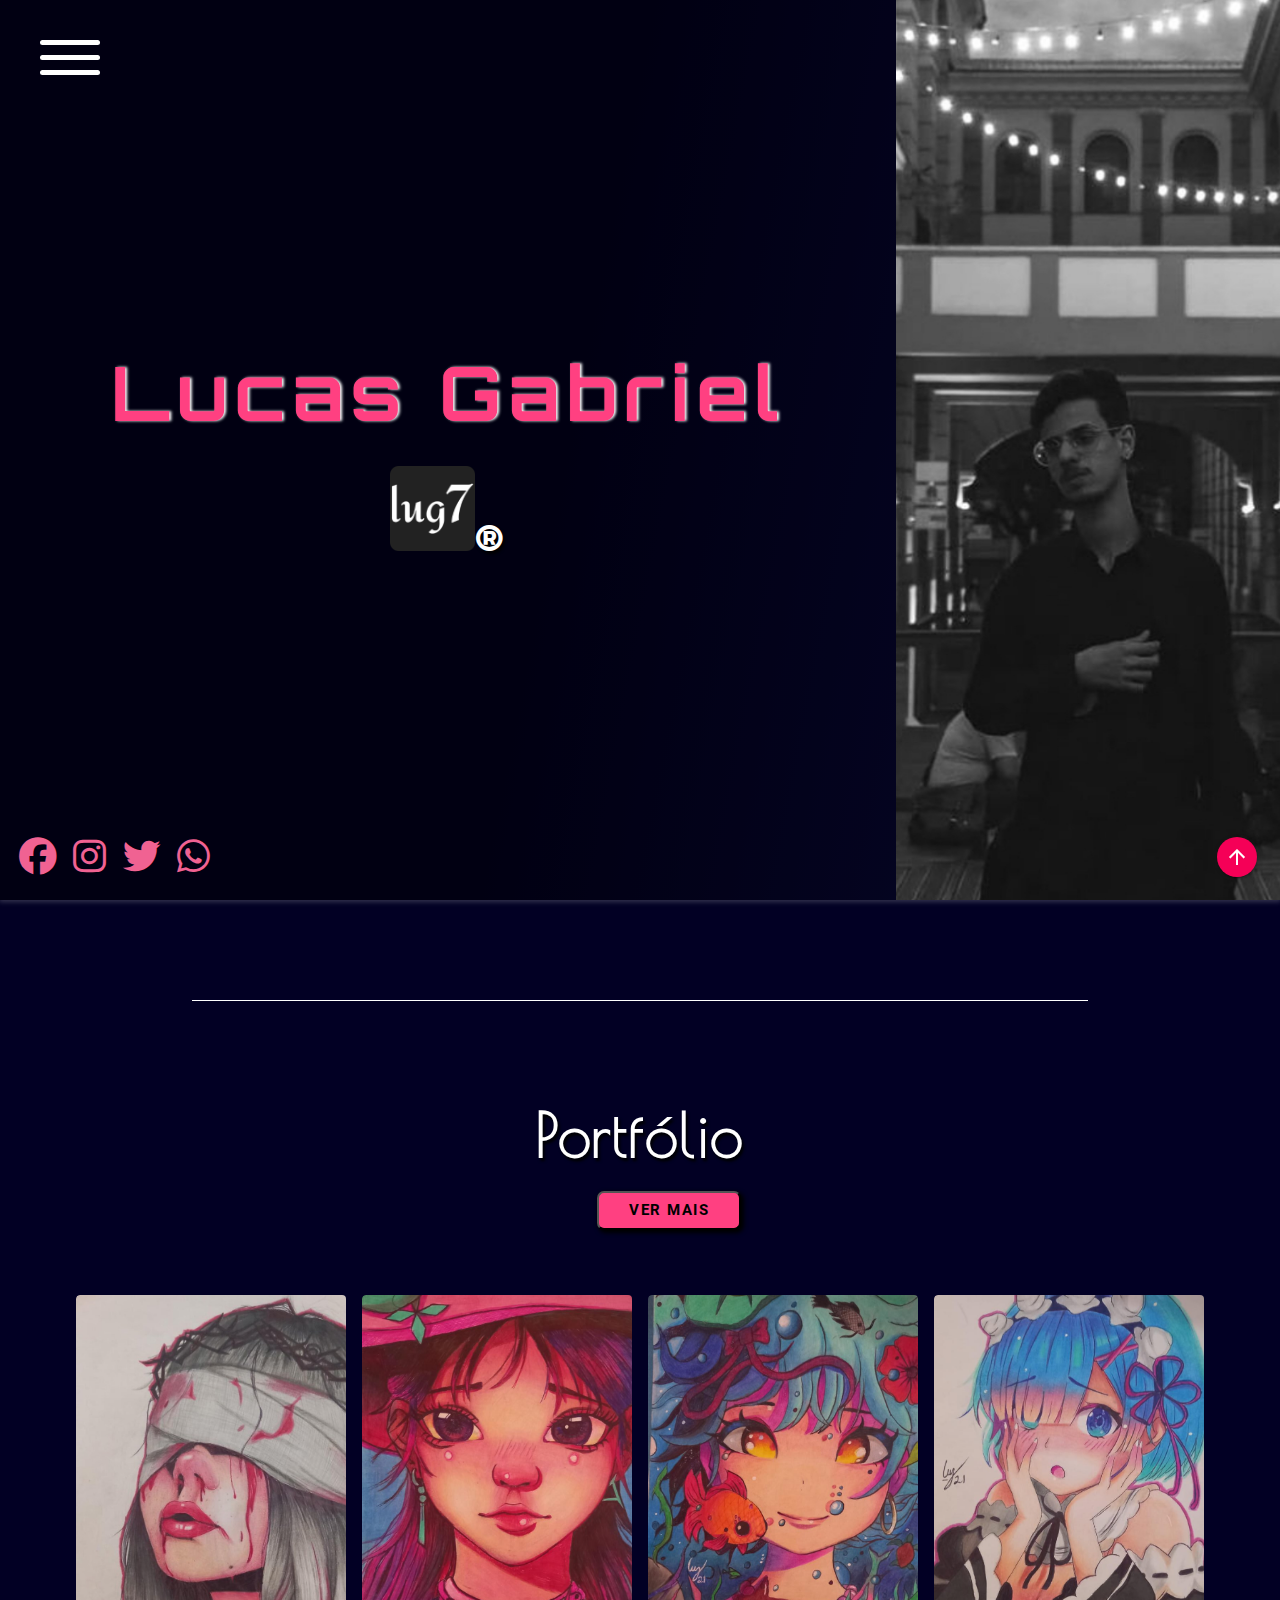
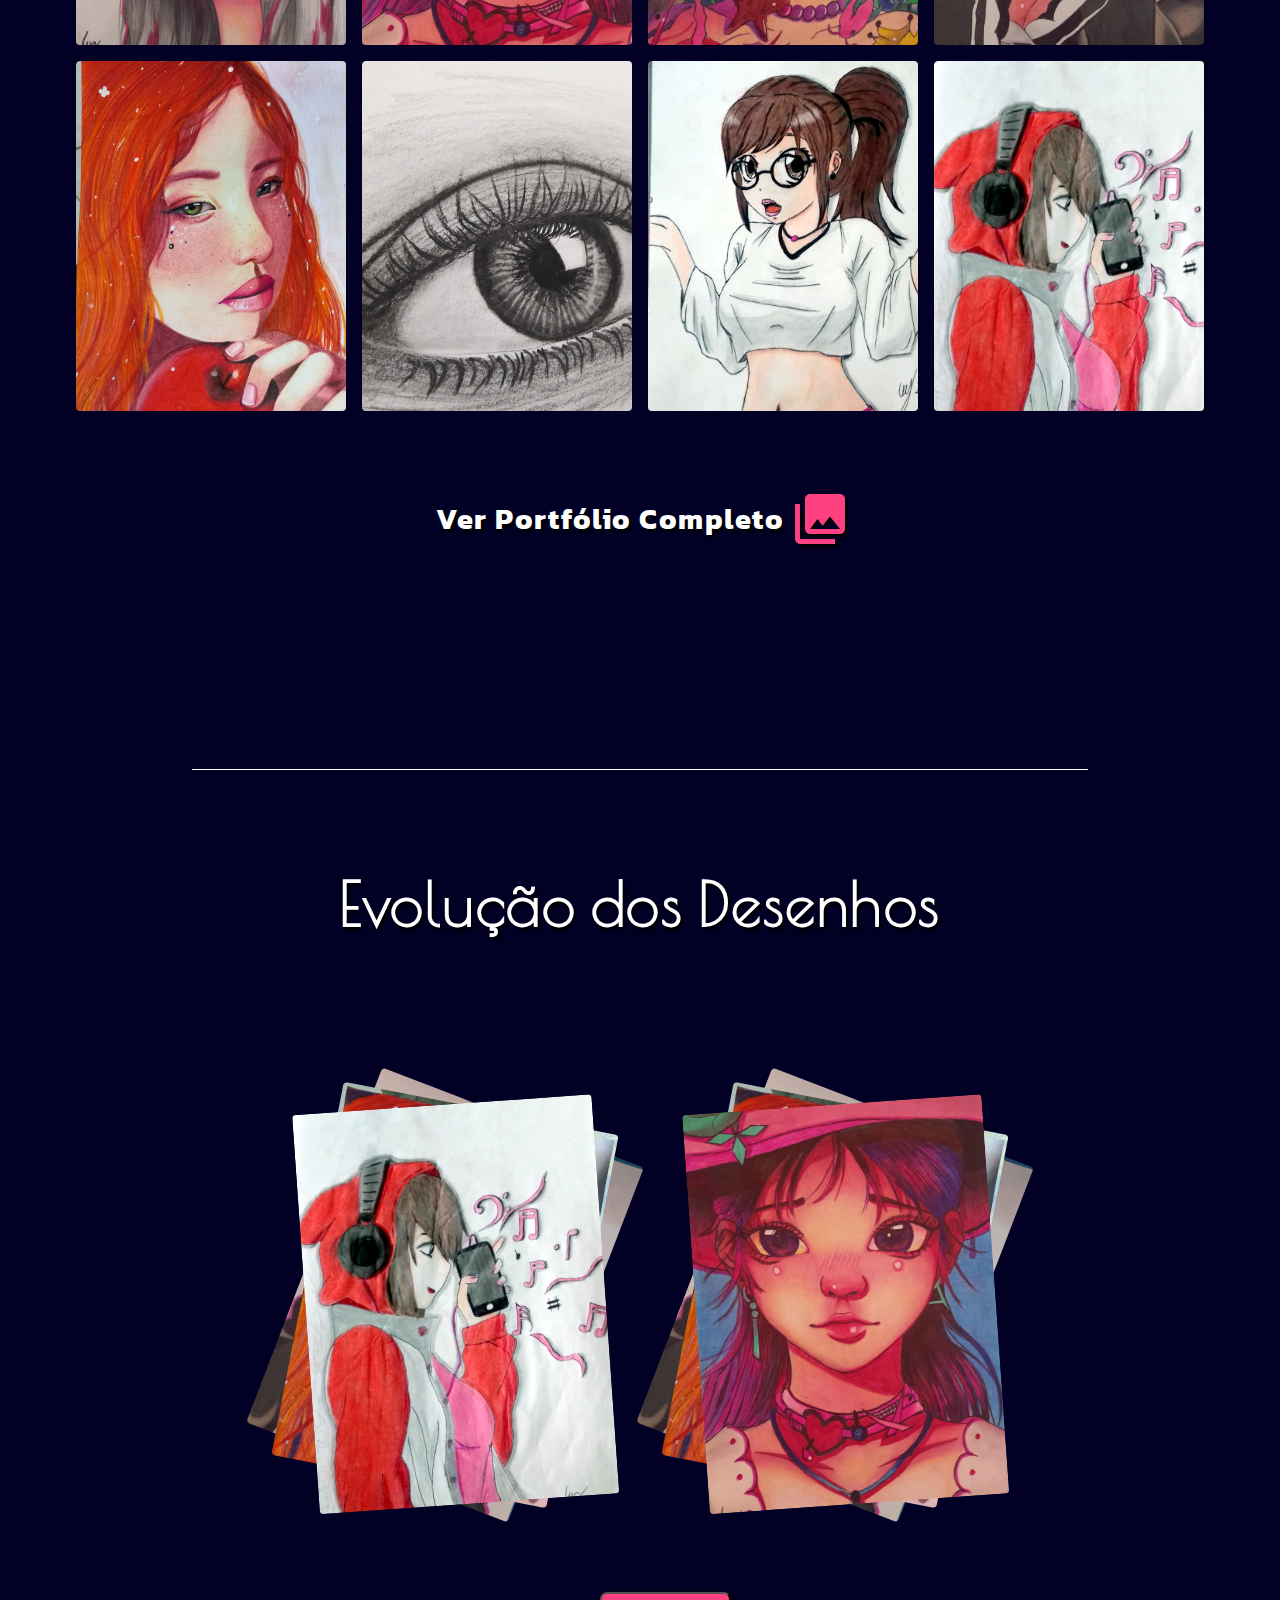
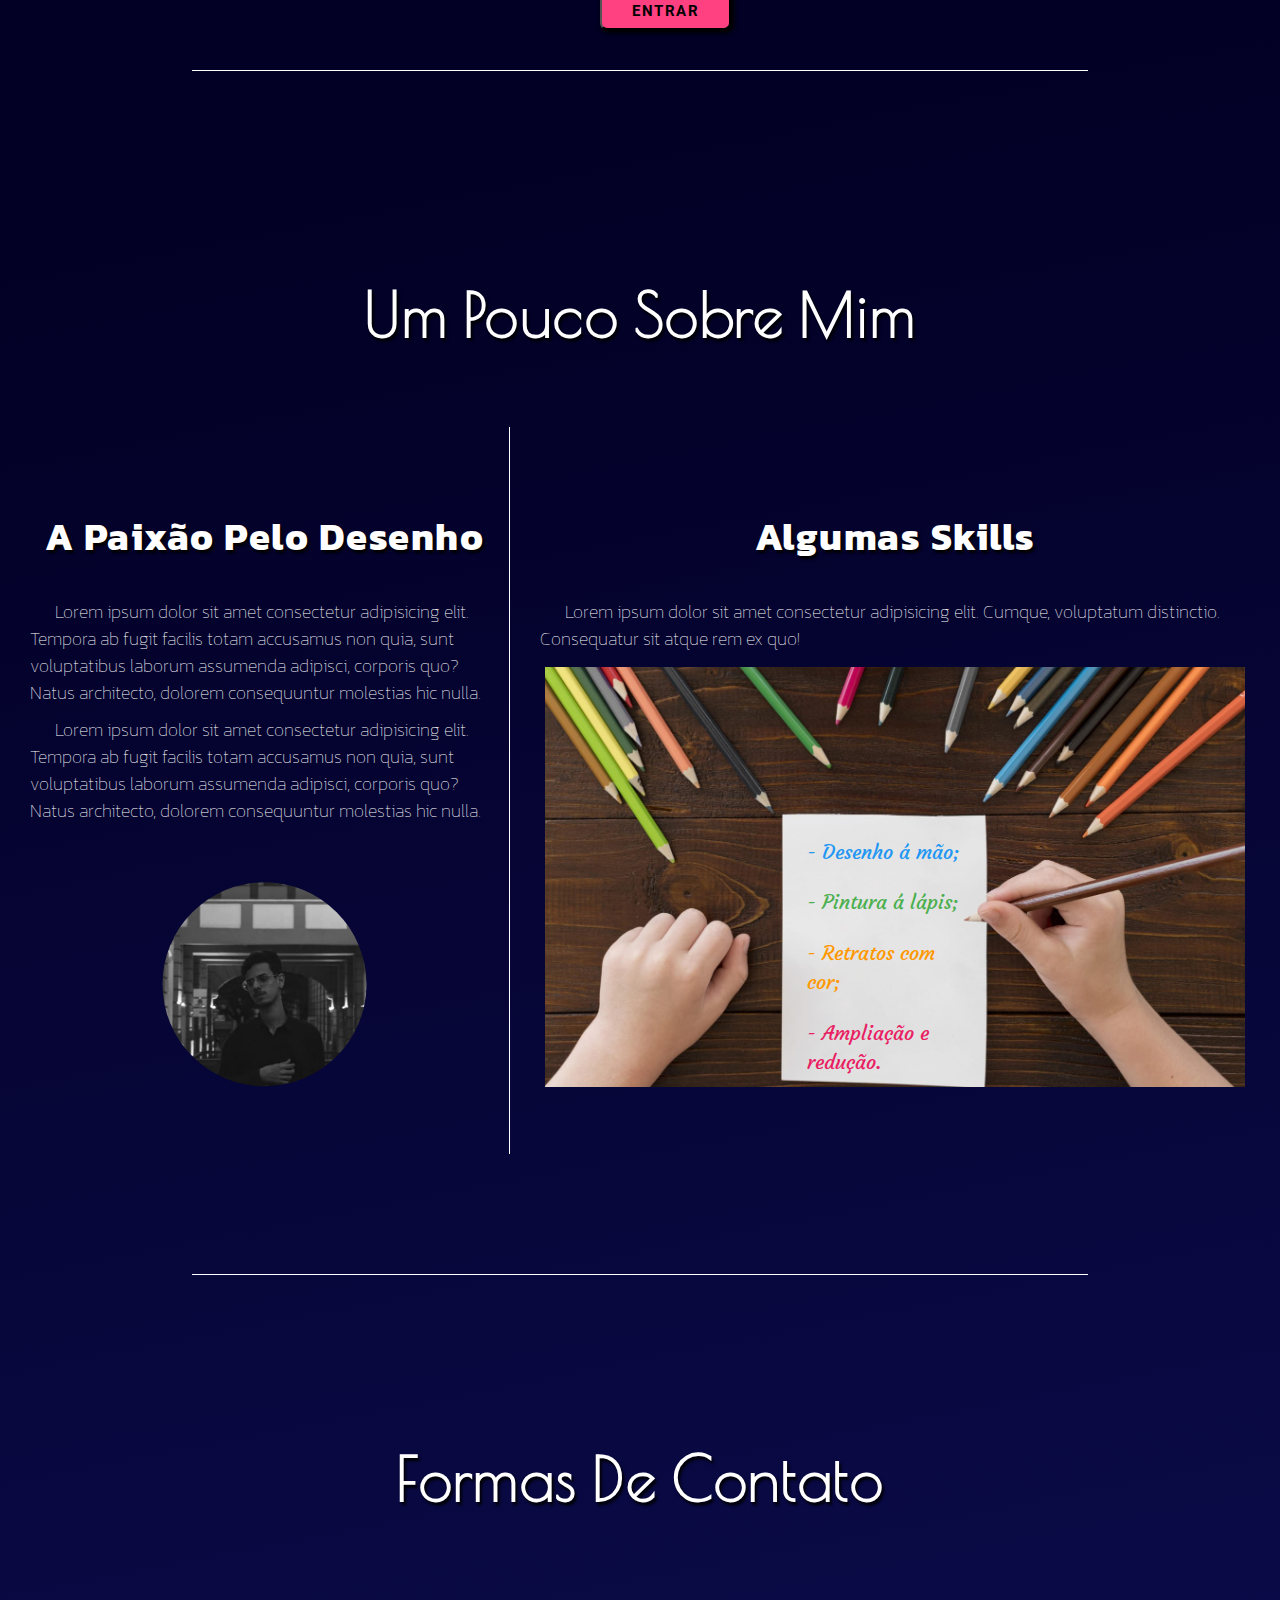
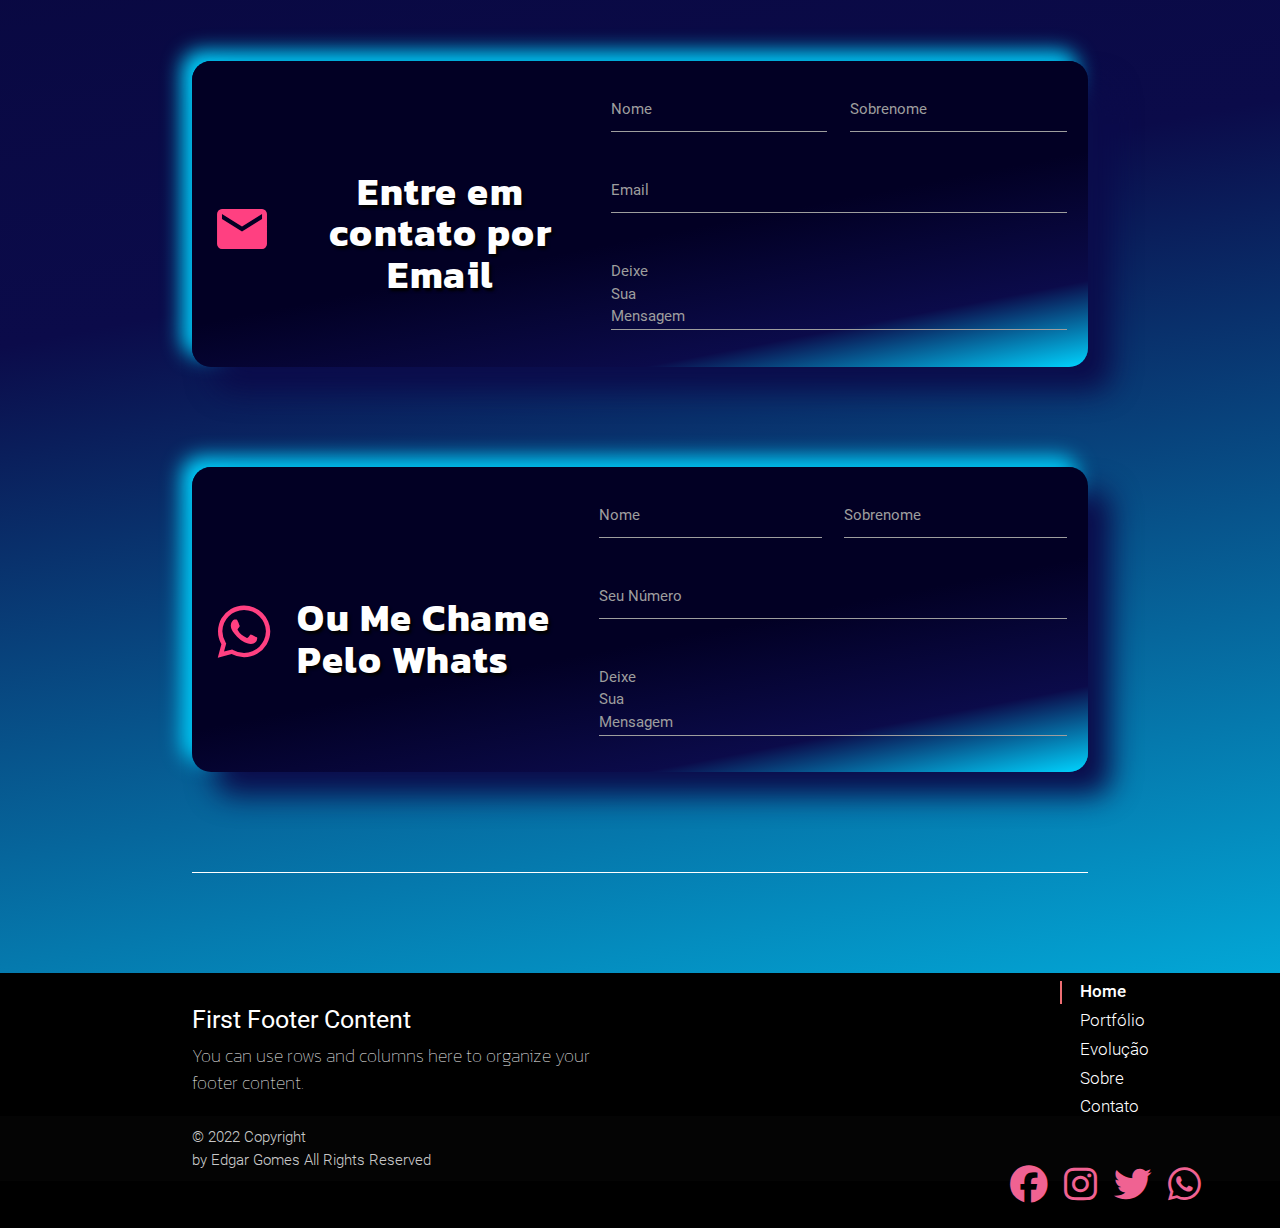
<file: index.html>
<!DOCTYPE html>
<html lang="pt-br">

<head>
    <meta charset="UTF-8">
    <meta http-equiv="X-UA-Compatible" content="IE=edge">
    <meta name="viewport" content="width=device-width, initial-scale=1.0">

    <!--Import Google Icon Font-->
    <link href="https://fonts.googleapis.com/icon?family=Material+Icons" rel="stylesheet">

    <!--Import materialize.css-->
    <link type="text/css" rel="stylesheet" href="css/materialize.min.css" media="screen,projection" />

    <!--Let browser know website is optimized for mobile-->
    <meta name="viewport" content="width=device-width, initial-scale=1.0" />

    <!--css style-->
    <link rel="stylesheet" href="css/style.css">

    <!-- media query -->
    <link rel="stylesheet" href="css/media_query.css">

    <!--favicon-->
    <link rel="apple-touch-icon" sizes="180x180" href="icons/apple-touch-icon.png">
    <link rel="icon" type="image/png" sizes="32x32" href="icons/favicon-32x32.png">
    <link rel="icon" type="image/png" sizes="16x16" href="icons/favicon-16x16.png">
    <link rel="manifest" href="icons/site.webmanifest">

    <!-- animate css cdn -->
    <link rel="stylesheet" href="https://cdnjs.cloudflare.com/ajax/libs/animate.css/4.1.1/animate.min.css">

    <title>Portfólio Lucas</title>
</head>

<body class=" white-text">



    <header>

        <!-- MENU HAMBURGUER -->

        <input type="checkbox" id="checkbox-menu">
        <label for="checkbox-menu">
            <span></span>
            <span></span>
            <span></span>

            <!-- Menu Content -->
            <div id="menu-container" class="menu-container">
                <ul id="ul-menu">
                    <li ><a class="li-menu" href="#portfolio">Portfolio</a></li>
                    <li ><a class="li-menu" href="#evolution">Evolução dos Desenhos</a></li>
                    <li ><a class="li-menu" href="#sobre">Sobre Mim</a></li>
                    <li ><a class="li-menu" href="#contato-email">Contato</a></li>
                </ul>
            </div>

        </label>




        <!-- TÍTULO / FOTO / SOCIAL MEDIA -->
        <div id="home" class="header-wrapper scrollspy">

            <!-- Título -->
            <div class="title">
                <h1 class="pink-text text-accent-2 animate__animated animate__zoomIn">Lucas Gabriel</h1> <br>
               <!--  <h2 class="teste">teste</h2> -->
                <h2 class="center"><img class="logo" src="icons/apple-touch-icon.png" alt=""><span>&reg;</span></h2>
            </div>

            <!-- foto -->
            <div class="foto">
                <img src="img/foto-lucas.jpeg" alt="">
            </div>

            

            <!-- social media -->
            <div class="social">
                <a href="https://www.facebook.com/" target="blank" ><i class="fa-brands fa-facebook pink-text text-lighten-2"></i></a>
                <a href="https://www.instagram.com/aka_lug7/" target="blank"><i class="fa-brands fa-instagram pink-text text-lighten-2"></i></a>
                <a href="https://twitter.com/i/flow/login?input_flow_data=%7B%22requested_variant%22%3A%22eyJsYW5nIjoicHQifQ%3D%3D%22%7D" target="blank" ><i class="fa-brands fa-twitter pink-text text-lighten-2"></i></a>
                <a href="https://web.whatsapp.com/send?phone=5551 9113-6856" target="blank"><i class="fa-brands fa-whatsapp pink-text text-lighten-2"></i></a>
            </div>
        </div>

    </header>


    





    <!-- SEPARADOR -->
    <div class="container">
        <div class="separador center"></div>
    </div>






    <!-- SESSÃO PORTFÓLIO -->
    <section id="portfolio" class="scrollspy">
        <h1 class="center ">Portfólio</h1>
        <!--   <a class="waves-effect waves-light btn z-depth-3" href="#">Ver Mais</a> -->
        <a href="portfolio.html"><button class="btn-a pink accent-2">Ver Mais</button></a>

        <div class="portfolio ">

            <div class="cards-item">
                <a href="portfolio.html"> <img src="img/desenho-1.jpg" alt=""></a>
            </div>
            <div class="cards-item">
                <a href="portfolio.html"> <img src="img/desenho-2.jpeg" alt=""></a>
            </div>
            <div class="cards-item">
                <a href="portfolio.html"> <img src="img/desenho-3.jpeg" alt=""></a>
            </div>
            <div class="cards-item">
                <a href="portfolio.html"> <img src="img/desenho-4.jpeg" alt=""></a>
            </div>
            <div class="cards-item">
                <a href="portfolio.html"> <img src="img/desenho-5.jpeg" alt=""></a>
            </div>
            <div class="cards-item">
                <a href="portfolio.html"> <img src="img/desenho-6.jpg" alt=""></a>
            </div>
            <div class="cards-item">
                <a href="portfolio.html"> <img src="img/desenho-7.jpg" alt=""></a>
            </div>
            <div class="cards-item">
                <a href="portfolio.html"> <img src="img/desenho-8.jpg" alt=""></a>
            </div>
            <div class="row">
                <div class="full-icon center">
                    <a href="portfolio.html" class="full"> Ver Portfólio Completo</a><i
                        class="medium material-icons">collections</i>
                </div>
            </div>

        </div>
    </section>





    <!-- SEPARADOR -->
    <div class="container">
        <div class="separador center"> </div>
    </div>





    <!--SESSÃO EVOLUÇÃO -->
    <section id="evolution" class="evolution scrollspy">
        <h1 id="h1-evo" class="center">Evolução dos Desenhos</h1>
        <a href="evolution.html"><button class="btn-a pink accent-2">Entrar</button></a>

        <div class="container-card">
            <!-- Repeat if you want to have more cards -->
            <div class="container__card-1"></div>
            <div class="container__card-2"></div>

            <!-- Main card's content -->

            <a href="evolution.html"> <img src="img/desenho-8.jpg" alt=""></a>
        </div>

        <div class="container-card">
            <!-- Repeat if you want to have more cards -->
            <div class="container__card-1"></div>
            <div class="container__card-2"></div>

            <!-- Main card's content -->
            <a href="evolution.html"> <img src="img/desenho-2.jpeg" alt=""></a>
        </div>

    </section>




    <!-- SEPARADOR -->
    <div class="container">
        <div class="separador center"> </div>
    </div>





    <!-- SESSÃO SOBRE -->
    <section id="sobre" class="row sobre scrollspy rowspy">
        <h1 class="center">Um Pouco Sobre Mim</h1>
        <div class="sobre-container">

            <article class="article-1">
                <h2 class="center">A Paixão Pelo Desenho</h2>
                <p>Lorem ipsum dolor sit amet consectetur adipisicing elit. Tempora ab fugit facilis totam accusamus non
                    quia, sunt voluptatibus laborum assumenda adipisci, corporis quo? Natus architecto, dolorem
                    consequuntur molestias hic nulla.</p>
                <p>Lorem ipsum dolor sit amet consectetur adipisicing elit. Tempora ab fugit facilis totam accusamus non
                    quia, sunt voluptatibus laborum assumenda adipisci, corporis quo? Natus architecto, dolorem
                    consequuntur molestias hic nulla.</p>
                <div class="div-1">
                    <img src="img/foto-lucas.jpeg" alt="">
                </div>
            </article>

            <article class="article-2">
                <h2 class="center">Algumas Skills</h2>
                <p>Lorem ipsum dolor sit amet consectetur adipisicing elit. Cumque, voluptatum distinctio. Consequatur
                    sit atque rem ex quo!</p>

                <!-- figura com folha de papel editada -->
                <div class="div-2">
                    <img src="img/folha-em-branco.jpeg" alt="">
                    <ul class="skills">
                        <li class="blue-text">- Desenho á mão;</li>
                        <li class="green-text">- Pintura á lápis;</li>
                        <li class="orange-text">- Retratos com cor;</li>
                        <li class="pink-text">- Ampliação e redução.</li>
                    </ul>
                </div>

            </article>

    </section>





    <!-- SEPARADOR -->
    <div class="container">
        <div class="separador center"> </div>
    </div>






<!-- SESSÃO CONTATO -->

<h1 id="title-cont" class="center">Formas De Contato</h1>

<section id="contato-email" class="row sobre scrollspy rowspy">

       <i  class="medium material-icons contato">mail</i> <h2 class="center">Entre em contato por Email</h2>

        <form id="form-contato" action="">
          <div class="input-field col s12 l6">
            <input type="text" id="first_name" class="validate">
            <label for="first_name">Nome</label>
          </div>
          <div class="input-field col s12 l6">
            <input type="text" id="last_name" class="validate">
            <label for="last_name">Sobrenome</label>
          </div>
          <div class="input-field col s12">
            <input type="email" id="email" class="validate">
            <label for="email" data-error="wrong" data-success="right">Email</label>
          </div>
          <div class="input-field col s12">
            <textarea id="textarea1" class="materialize-textarea"></textarea>
            <label for="textarea1">Deixe Sua Mensagem</label>
          </div>
        </form>

</section>

<section id="contato-whats" class="row sobre scrollspy rowspy">
      <!--  <i class="medium material-icons contato">tablet_android</i> --> <i class="fa-brands fa-whatsapp contato"></i><h2>Ou Me Chame Pelo Whats </h2>

     <form action="">
       <div class="input-field col s12 l6">
         <input type="text" id="first_name" class="validate">
         <label for="first_name">Nome</label>
       </div>
       <div class="input-field col s12 l6">
         <input type="text" id="last_name" class="validate">
         <label for="last_name">Sobrenome</label>
       </div>
       <div class="input-field col s12">
         <input type="tel" id="email" class="validate">
         <label for="email" data-error="wrong" data-success="right">Seu Número</label>
       </div>
       <div class="input-field col s12">
         <textarea id="textarea1" class="materialize-textarea"></textarea>
         <label for="textarea1">Deixe Sua Mensagem</label>
       </div>
     </form>


</section>









    <!-- SEPARADOR -->
    <div class="container">
        <div class="separador center"> </div>
    </div>



    <!-- FLOATING BUTTON -->

    <div class="fixed-action-btn horizontal">
        <a href="#home" class="btn-floating btn-medium pink accent-3">
          <i class="large material-icons">arrow_upward</i>
        </a>
      </div>



    <!-- FOOTER -->
    <footer class="page-footer black">
        <div id="footer1" class="container">
            <div class="row">
                <div id="index-footer" class="col s12 m8 l6">
                    <h5 class="white-text">First Footer Content</h5>
                    <p class="grey-text text-lighten-4">You can use rows and columns here to organize your footer
                        content.</p>
                </div>
                <div class="col s12 m4 l6 ">

                    <!-- SCROLLSPY -->
                    <div class="scrollspy-footer">
                        <ul class="section table-of-contents">
                            <li><a href="#home">Home</a></li>
                            <li><a href="portfolio.html">Portfólio</a></li>
                            <li><a href="evolution.html">Evolução</a></li>
                            <li><a href="#sobre">Sobre</a></li>
                            <li><a href="#contato.html">Contato</a></li>
                        </ul>
                    </div>

                </div>

            </div>
        </div>
        <div class="footer-copyright">
            <div class="container">
                © 2022 Copyright <br>
                by Edgar Gomes All Rights Reserved
                <!-- social media -->
                <div class="social-footer">
                    <a href="https://www.facebook.com/" target="blank" ><i class="fa-brands fa-facebook pink-text text-lighten-2"></i></a>
                    <a href="https://www.instagram.com/aka_lug7//" target="blank"><i class="fa-brands fa-instagram pink-text text-lighten-2"></i></a>
                    <a href="https://twitter.com/i/flow/login?input_flow_data=%7B%22requested_variant%22%3A%22eyJsYW5nIjoicHQifQ%3D%3D%22%7D" target="blank" ><i class="fa-brands fa-twitter pink-text text-lighten-2"></i></a>
                    <a href="https://web.whatsapp.com/send?phone=5551 9113-6856" target="blank"><i class="fa-brands fa-whatsapp pink-text text-lighten-2"></i></a>
                </div>
            </div>
        </div>
    </footer>

    </div>





    <!-- SCRIPTS JS -->

    <!-- import js.min & jquery -->
    <script type="text/javascript" src="https://code.jquery.com/jquery-3.2.1.min.js"></script>
    <script type="text/javascript" src="js/materialize.min.js"></script>

    <!-- script js & jquery -->
    <script src="js/script.js"></script>


</body>

</html>
</file>
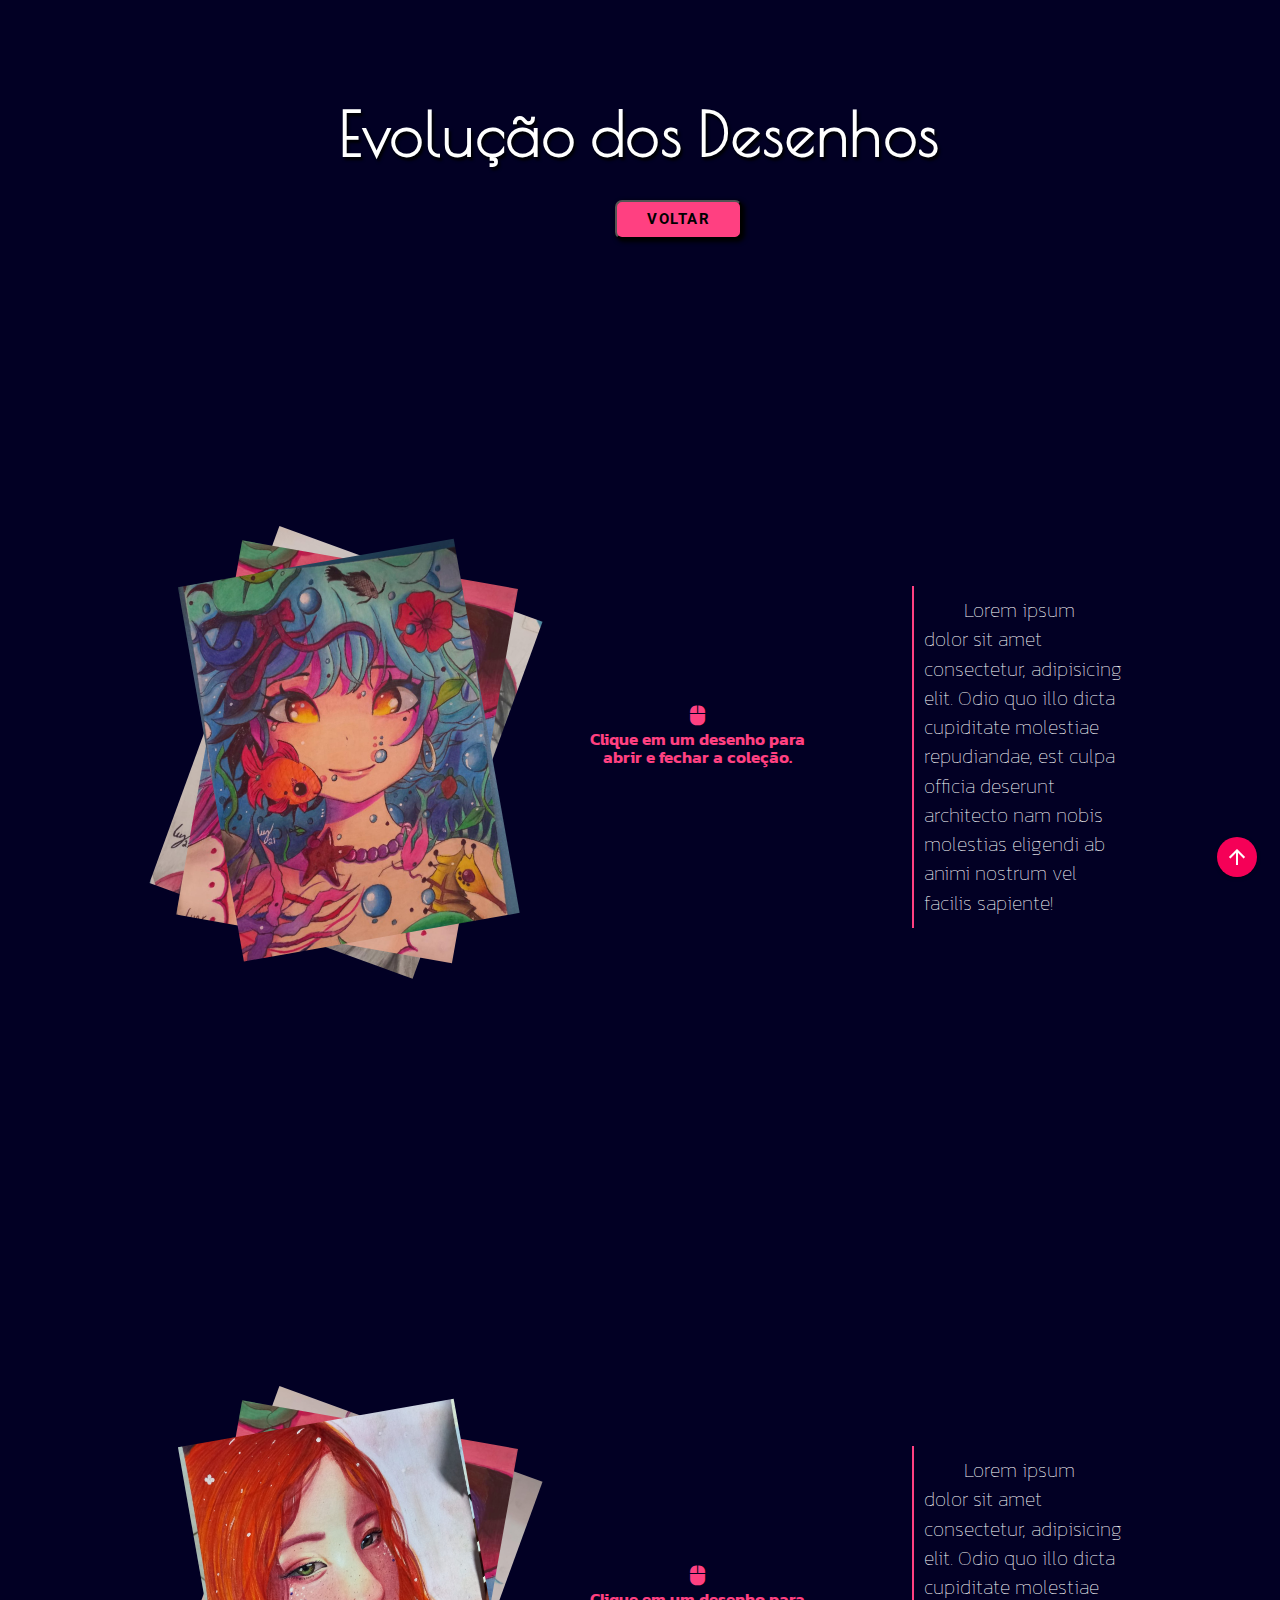
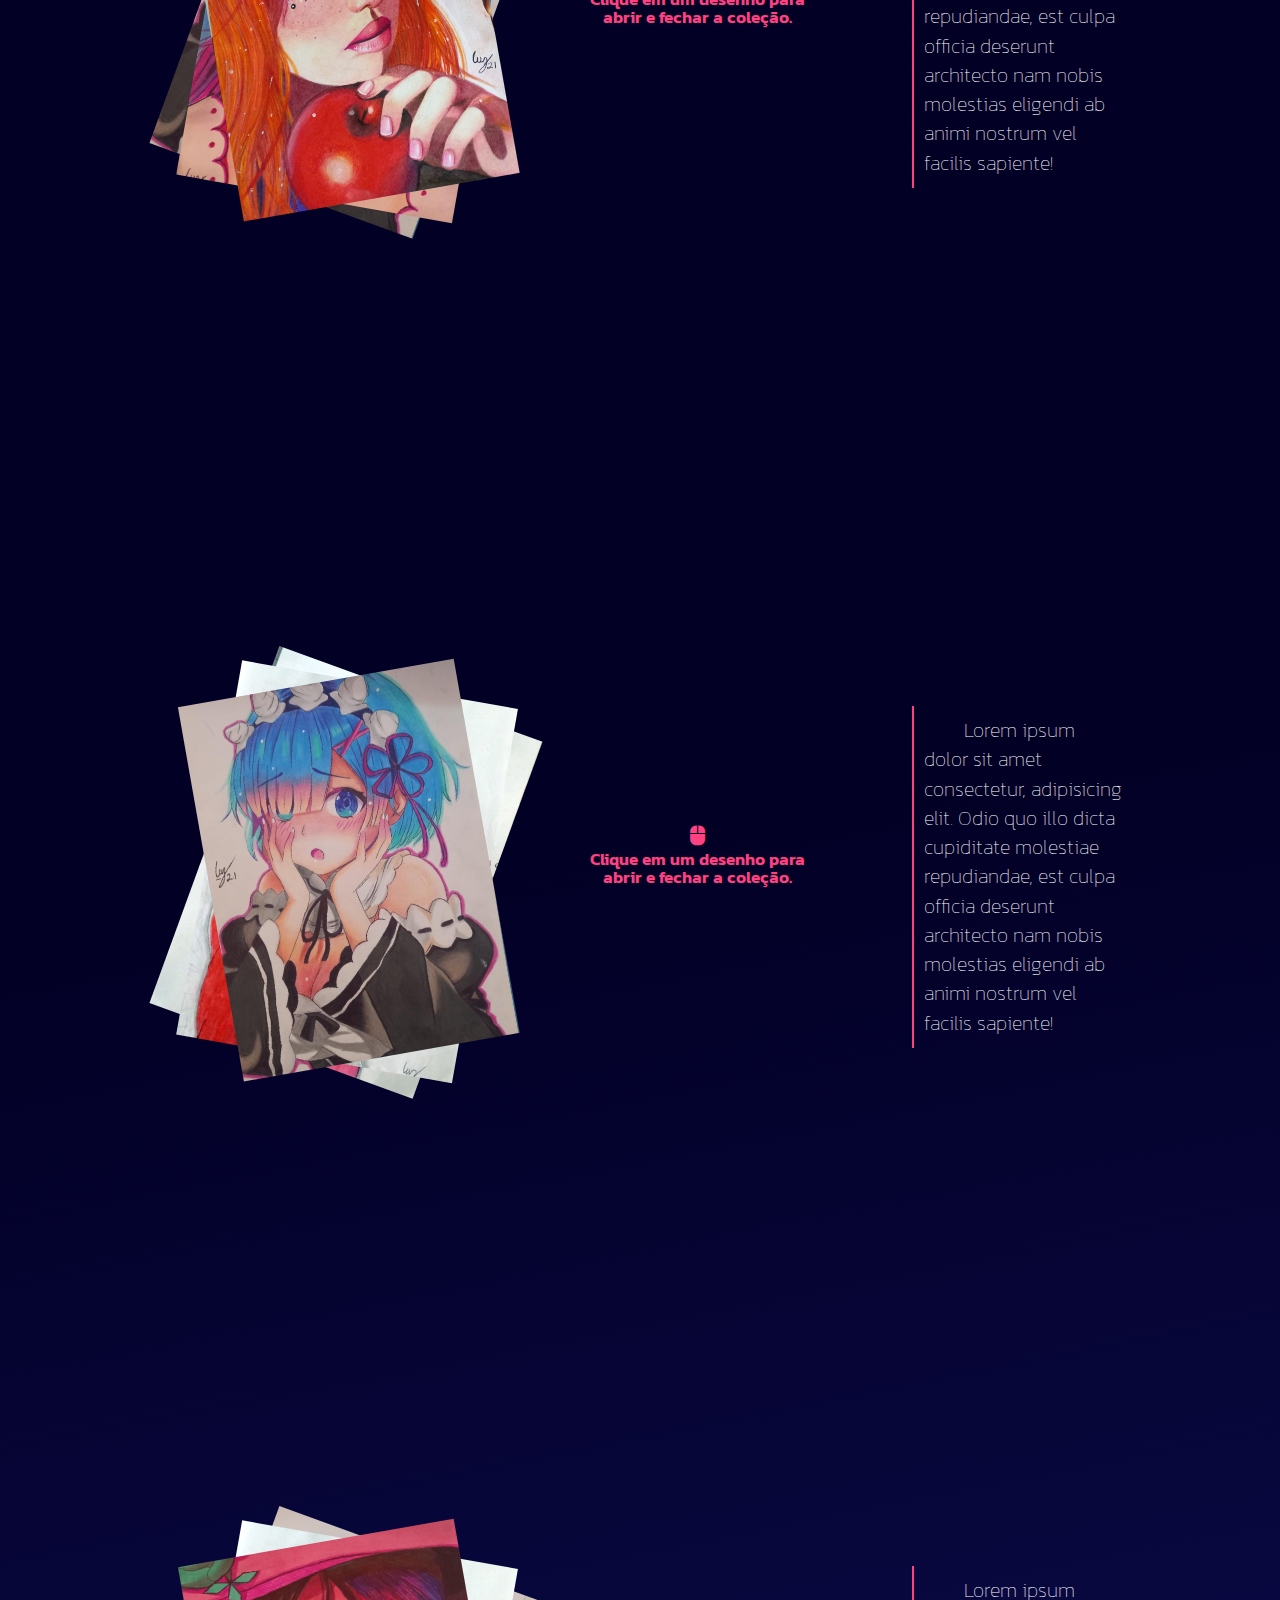
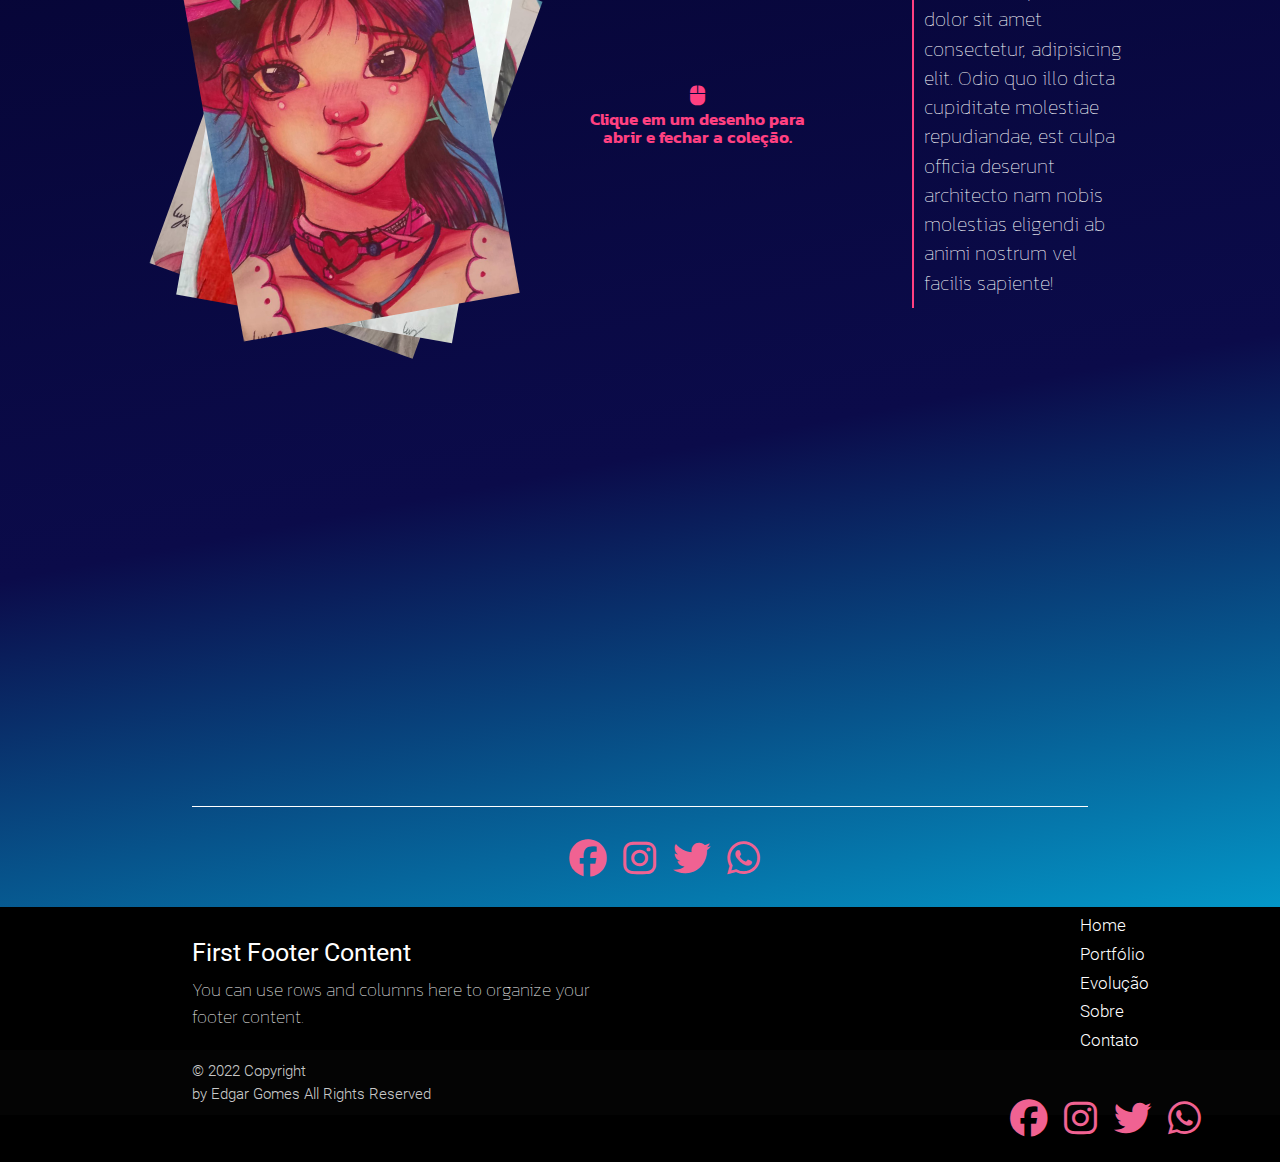
<file: evolution.html>
<!DOCTYPE html>
<html lang="pt-br">

<head>
    <meta charset="UTF-8">
    <meta http-equiv="X-UA-Compatible" content="IE=edge">
    <meta name="viewport" content="width=device-width, initial-scale=1.0">

    <!--Import Google Icon Font-->
    <link href="https://fonts.googleapis.com/icon?family=Material+Icons" rel="stylesheet">

    <!--Import materialize.css-->
    <link type="text/css" rel="stylesheet" href="css/materialize.min.css" media="screen,projection" />

    <!--Let browser know website is optimized for mobile-->
    <meta name="viewport" content="width=device-width, initial-scale=1.0" />

    <!--css style-->
    <link rel="stylesheet" href="css/style.css">
    <link rel="stylesheet" href="css/evolution.css">

    <!-- media query -->
    <link rel="stylesheet" href="css/media_query.css">


    <!--favicon-->
    <link rel="apple-touch-icon" sizes="180x180" href="icons/apple-touch-icon.png">
    <link rel="icon" type="image/png" sizes="32x32" href="icons/favicon-32x32.png">
    <link rel="icon" type="image/png" sizes="16x16" href="icons/favicon-16x16.png">
    <link rel="manifest" href="icons/site.webmanifest">

    <!-- animate css cdn -->
    <link rel="stylesheet" href="https://cdnjs.cloudflare.com/ajax/libs/animate.css/4.1.1/animate.min.css">

    <title>Portfólio Lucas - Evolução</title>
</head>

<body class="blue-grey darken-4 white-text">


    <section id="evolution">

        <!-- social media -->
        <div class="social-evolution">
            <a href="https://www.facebook.com/" target="blank"><i
                    class="fa-brands fa-facebook pink-text text-lighten-2"></i></a>
            <a href="https://www.instagram.com/aka_lug7/" target="blank"><i
                    class="fa-brands fa-instagram pink-text text-lighten-2"></i></a>
            <a href="https://twitter.com/i/flow/login?input_flow_data=%7B%22requested_variant%22%3A%22eyJsYW5nIjoicHQifQ%3D%3D%22%7D"
                target="blank"><i class="fa-brands fa-twitter pink-text text-lighten-2"></i></a>
            <a href="https://web.whatsapp.com/send?phone=5551 9113-6856" target="blank"><i
                    class="fa-brands fa-whatsapp pink-text text-lighten-2"></i></a>
        </div>


        <h1 class="center">Evolução dos Desenhos</h1>
        <a href="index.html"><button id="evolution-button" class="btn-a pink accent-2">Voltar</button></a>

        <div class="evolution">

            <div class="cards">
                <input type="checkbox" id="check-box">
                <label id="label1" for="check-box">
                    <div class="img" id="img1">
                        <img src="img/desenho -1.jpeg" alt="" class="img-card">
                        <figcaption>
                            <p class="white-text center">2017</p>
                        </figcaption>
                    </div>
                    <div class="img" id="img2">
                        <img src="img/desenho-2.jpeg" alt="" class="img-card">
                        <figcaption>
                            <p class="white-text center">2019</p>
                        </figcaption>
                    </div>
                    <div class="img" id="img3">
                        <img src="img/desenho-3.jpeg" alt="" class="img-card">
                        <figcaption>
                            <p class="white-text center">2021</p>
                        </figcaption>
                    </div>
                </label>


                <div class="action-description center">
                    <i id="icone-h5" class="fa-solid fa-computer-mouse"></i>
                    <h5 class="action-h5 center">Clique em um desenho para <br> abrir e fechar a coleção.</h5>
                </div>

                <article class="description-evo">
                    <p>Lorem ipsum dolor sit amet consectetur, adipisicing elit. Odio quo illo dicta cupiditate
                        molestiae repudiandae, est culpa officia deserunt architecto nam nobis molestias eligendi ab
                        animi nostrum vel facilis sapiente!</p>
                </article>

            </div>

            <div class="cards">
                <input type="checkbox" id="check-box2">
                <label id="label2" for="check-box2">
                    <div class="img" id="img1">
                        <img src="img/desenho-4.jpeg" alt="" class="img-card">
                        <figcaption>
                            <p class="white-text center">2017</p>
                        </figcaption>
                    </div>
                    <div class="img" id="img2">
                        <img src="img/desenho-2.jpeg" alt="" class="img-card">
                        <figcaption>
                            <p class="white-text center">2019</p>
                        </figcaption>
                    </div>
                    <div class="img" id="img3">
                        <img src="img/desenho-5.jpeg" alt="" class="img-card">
                        <figcaption>
                            <p class="white-text center">2021</p>
                        </figcaption>
                    </div>
                </label>

                <div class="action-description center">
                    <i id="icone-h5" class="fa-solid fa-computer-mouse"></i>
                    <h5 class="action-h5 center">Clique em um desenho para <br> abrir e fechar a coleção.</h5>
                </div>


                <article class="description-evo">
                    <p>Lorem ipsum dolor sit amet consectetur, adipisicing elit. Odio quo illo dicta cupiditate
                        molestiae repudiandae, est culpa officia deserunt architecto nam nobis molestias eligendi ab
                        animi nostrum vel facilis sapiente!</p>
                </article>

            </div>

            <div class="cards">
                <input type="checkbox" id="check-box3">
                <label id="label3" for="check-box3">
                    <div class="img" id="img1">
                        <img src="img/desenho-7.jpg" alt="" class="img-card">
                        <figcaption>
                            <p class="white-text center">2017</p>
                        </figcaption>
                    </div>
                    <div class="img" id="img2">
                        <img src="img/desenho-8.jpg" alt="" class="img-card">
                        <figcaption>
                            <p class="white-text center">2019</p>
                        </figcaption>
                    </div>
                    <div class="img" id="img3">
                        <img src="img/desenho-4.jpeg" alt="" class="img-card">
                        <figcaption>
                            <p class="white-text center">2021</p>
                        </figcaption>
                    </div>
                </label>

                <div class="action-description center">
                    <i id="icone-h5" class="fa-solid fa-computer-mouse"></i>
                    <h5 class="action-h5 center">Clique em um desenho para <br> abrir e fechar a coleção.</h5>
                </div>


                <article class="description-evo">
                    <p>Lorem ipsum dolor sit amet consectetur, adipisicing elit. Odio quo illo dicta cupiditate
                        molestiae repudiandae, est culpa officia deserunt architecto nam nobis molestias eligendi ab
                        animi nostrum vel facilis sapiente!</p>
                </article>

            </div>

            <div class="cards">
                <input type="checkbox" id="check-box4">
                <label id="label4" for="check-box4">
                    <div class="img" id="img1">
                        <img src="img/desenho -1.jpeg" alt="" class="img-card">
                        <figcaption>
                            <p class="white-text center">2017</p>
                        </figcaption>
                    </div>
                    <div class="img" id="img2">
                        <img src="img/desenho-8.jpg" alt="" class="img-card">
                        <figcaption>
                            <p class="white-text center">2019</p>
                        </figcaption>
                    </div>
                    <div class="img" id="img3">
                        <img src="img/desenho-2.jpeg" alt="" class="img-card">
                        <figcaption>
                            <p class="white-text center">2021</p>
                        </figcaption>
                    </div>
                </label>

                <div class="action-description center">
                    <i id="icone-h5" class="fa-solid fa-computer-mouse"></i>
                    <h5 class="action-h5 center">Clique em um desenho para <br> abrir e fechar a coleção.</h5>
                </div>


                <article class="description-evo">
                    <p>Lorem ipsum dolor sit amet consectetur, adipisicing elit. Odio quo illo dicta cupiditate
                        molestiae repudiandae, est culpa officia deserunt architecto nam nobis molestias eligendi ab
                        animi nostrum vel facilis sapiente!</p>
                </article>
            </div>



        </div>


    </section>










    <!-- SEPARADOR -->
    <div class="container">
        <div class="separador center"> </div>
    </div>




    <!-- FLOATING BUTTON -->

    <div class="fixed-action-btn horizontal">
        <a href="#" class="btn-floating btn-medium pink accent-3">
            <i class="large material-icons">arrow_upward</i>
        </a>
    </div>



    <!-- FOOTER -->
    <footer class="page-footer black">
        <div class="container">
            <div class="row">
                <div id="evo-footer" class="col s12 m8 l6">
                    <h5 class="white-text">First Footer Content</h5>
                    <p class="grey-text text-lighten-4">You can use rows and columns here to organize your footer
                        content.</p>
                </div>
                <div class="col s12 m4 l6 ">

                    <!-- SCROLLSPY -->
                    <div class="scrollspy-footer">
                        <ul class="section table-of-contents">
                            <li><a href="index.html">Home</a></li>
                            <li><a href="portfolio.html">Portfólio</a></li>
                            <li><a href="#evolution">Evolução</a></li>
                            <li><a href="index.html#sobre">Sobre</a></li>
                            <li><a href="index.html#contato-email">Contato</a></li>
                        </ul>
                    </div>

                </div>

            </div>
        </div>
        <div class="footer-copyright">
            <div class="container">
                © 2022 Copyright <br>
                by Edgar Gomes All Rights Reserved
                <!-- social media -->
                <div class="social-footer">
                    <a href="https://www.facebook.com/" target="blank"><i
                            class="fa-brands fa-facebook pink-text text-lighten-2"></i></a>
                    <a href="https://www.instagram.com/aka_lug7/" target="blank"><i
                            class="fa-brands fa-instagram pink-text text-lighten-2"></i></a>
                    <a href="https://twitter.com/i/flow/login?input_flow_data=%7B%22requested_variant%22%3A%22eyJsYW5nIjoicHQifQ%3D%3D%22%7D"
                        target="blank"><i class="fa-brands fa-twitter pink-text text-lighten-2"></i></a>
                    <a href="https://web.whatsapp.com/send?phone=5551 9113-6856" target="blank"><i
                            class="fa-brands fa-whatsapp pink-text text-lighten-2"></i></a>
                </div>
            </div>
        </div>
    </footer>

    </div>





    <!-- SCRIPTS JS -->

    <!-- import js.min & jquery -->
    <script type="text/javascript" src="https://code.jquery.com/jquery-3.2.1.min.js"></script>
    <script type="text/javascript" src="js/materialize.min.js"></script>

    <!-- script js & jquery -->
    <script src="js/script.js"></script>

</body>

</html>
</file>
<file: css/media_query.css>
/* MEDIA QUERY */


/* INDEX PAGE */

@media (max-width:800px) {

    /* .teste {
        color: yellow;
    } */

    /* DIV DO TÍTULO /////////////////////////////////////////////////////////////////////////////////////////////////////*/
    .title {
        display: flex;
        flex-direction: column;
        align-items: center;
        justify-content: center;
        flex-wrap: wrap;
        flex-grow: -1;
        margin-top: 100px;
        overflow: hidden;
        /*  animation: 3s Zoom-out; */
    }

    .title h1 {
        font-size: 3.5em;
        margin-top: -100px;
        margin-left: 25px;
        font-weight: 450;
    }

    /* DIV DA FOTO /////////////////////////////////////////////////////////////////////////////////////////////////////*/
    .foto {
        display: flex;
        align-items: center;
        justify-content: center;
        flex-basis: 70%;
        overflow: hidden;
    }

    .logo {
        width: 40px;
        height: 40px;
        margin-left: -10px;

    }

    h2 span {
        font-size: 20px;
    }

    /* SOCIAL MEDIA HEADER ///////////////////////////////////////////////////////////////////////////////////////////////*/
    .social {
        position: absolute;
        bottom: 30px;
        left: -15px;
        margin: 45px 45px;
        font-size: 2.5em;
        z-index: 2;
    }

    /* MENU HAMBURGUER ///////////////////////////////////////////////////////////////////////////////////////////////////*/
    label {
        position: relative;
        display: block;
        cursor: pointer;
        height: 30px;
        width: 30px;
        top: 40px;
        left: 35px;
        z-index: 2;
    }

    label span {
        position: absolute;
        display: block;
        height: 5px;
        width: 50px;
        border-radius: 20px;
        background-color: #ffff;
        transition: .6s ease-in-out;
    
    }

    /*  Itens do menu aparecem quando clicado no hamburguer */
    #checkbox-menu:checked+label .menu-container {
        animation: menu-in .8s;
        animation-fill-mode: forwards;
        width: 265px;
        background-color: rgba(0, 0, 0, .97);
    }



    /* Itens do menu somem  */
    #checkbox-menu:not(:checked)+label .menu-container-out {
        animation: menu-out .8s ease-out;
        width: 265px;
        background-color: rgba(0, 0, 0, .97);
    }

    .menu-container ul li {
        padding: 10px;
        text-align: center;
        margin-left: 10px;
        margin-bottom: 15px;
        font-size: 1.8em;
        font-family: 'Kanit', sans-serif;
        font-weight: 800;
        transition: .3s;
    }

    /* SESSÃO PORTFÓLIO //////////////////////////////////////////////////////////////////////////////////////////////////*/
    .cards-item {
        width: 250px;
        height: 330px;
    }

    #portfolio .btn-a {
        left: 140px;
        top: 90px;
    }

    /* SESSÃO EVOLUÇÃO ///////////////////////////////////////////////////////////////////////////////////////////////////*/
    .evolution a button {
        border-radius: 7px;
        position: absolute;
        left: 140px;
        bottom: -60px;
        padding: 6px 30px;
        text-transform: uppercase;
        text-decoration: none;
        letter-spacing: .1em;
        color: rgb(0, 0, 0);
        /*  background-color: rgb(231, 43, 137); */
        transition: .3s;
        box-shadow: 2px 2px 4px 1px #000;
        font-weight: 700;
    }
    

    .container-card {
        /* Used to position the stacked cards */
        position: relative;
        width: 250px;
        height: 330px;
        margin: 55px;
        border-radius: 4px;
        /*   border: 1px solid #ffff; */
        transform: rotate(-4deg);
    }
    
    
    .container-card img {
        width: 250px;
        height: 330px;
        border-radius: 4px;
        object-fit: cover;
        cursor: pointer;
        transition: .5s;
    }

    .container-card a {
        width: 250px;
        height: 330px;
        border-radius: 4px;
      
    }

    .container-card a :hover {
      transform: scale(0.8);
        box-shadow: 0px 0px 3px 4px rgb(255, 255, 255);
    }

    /* SESSÃO SOBRE /////////////////////////////////////////////////////////////////////////////////////////////////////*/

    .sobre {
        /*  scroll-behavior: smooth; */
        padding: 10px;
        margin-bottom: 100px;
    }
    
    .sobre-container {
        padding: 10px;
        margin-top: -50px;
        display: flex;
        align-items: flex-start;
        flex-direction: row;
      flex-wrap: wrap;
    }
    
    .sobre-container p {
        text-indent: 25px;
        margin: 10px 0px;
    }
    
    .article-1 {
        margin-right: 20px;
        padding: 10px;
        border-right: 1px solid #fff;
    }
    
    .div-1 {
        width: 250px;
        height: 250px;
        margin: 35px auto;
    }
    
    .div-1 img {
        object-fit: cover;
        width: 250px;
        height: 250px;
        clip-path: circle(40.8% at 50% 50%);
        margin-right: 30px;
    }
    
    
    
    .article-2 {
        padding: 10px;
        width: 90%;
        border-right: 1px solid #fff;
        margin: 50px 20px ;
    }
    
    .div-2 {
        position: relative;
        padding: 5px;
        width: 100%;
        height: 450px;
    }
    
    .div-2 img {
        width: 100%;
        height: 420px;
        object-fit: cover;
    }
    
    
    .skills {
        left: 50px;
     
    }
    

    /* SESSÃO CONTATO ////////////////////////////////////////////////////////////////////////////////////////////////////*/
    h1#title-cont {
        margin-bottom: -165px;
    }

    section#contato-email {
      flex-wrap: wrap;
    }

    section#contato-whats {
        flex-wrap: wrap;
      }

      i.contato {
        color: #FF4081;
        padding: 10px;
        margin-top: 30px;
        margin-bottom: -60px;
    }
    

    /* SESSÃO FOOTER /////////////////////////////////////////////////////////////////////////////////////////////////////*/
    footer {
        display: flex;
        flex-wrap: wrap;
        justify-content: center;
        align-items: center;
        position: relative;
        height: 550px;
    }

    #index-footer h5{
        margin-left: 75px;
    }
    
    
    /* social media */
    .social-footer {
        position: absolute;
        bottom: 0;
        right: 125px;
        margin: 15px;
        font-size: 2.5em;
    }

    /* SCROLLSPY */
.scrollspy-footer {
    position: absolute;
    top: 220px;
    right: 130px;
    font-size: 1.1rem !important;
    width: 120px;
}

.scrollspy-footer ul li a {
    font-weight: 300;
    color: #fff;
}




 /* PORTFOLIO PAGE ///////////////////////////////////////////////////////////////////////////////////////////////////////*/

 /*  LIGHTBOX */
 div.box-img {
    width: 330px;
    height: 85vh;
   
}

.box-img img {
    width: 330px;
    height: 85vh;
    object-fit: cover;
}

.lb-btn{
    font-size: 2.6rem;
}

/* Arrow left */
#prev {
    left: 10px;
    bottom: 280px;
}

/* Arrow right */
#next {
    right: 10px;
    bottom: 280px;
}

/* Close */
#close {
    right: 10px;
    top: 0px;
}

#portfolio-footer h5{
    margin-left: 75px;
}





 /* SOCIAL MEDIA */
.social-portfolio {
    position: absolute;
    bottom: -150px;
    right: 0;
    left: 110px;
    margin: 15px;
    font-size: 2.5em;
    transition: .1s;
}


/* FOOTER */
.portfolio-sf {
    margin-right: 30px;
}



 /* EVOLUTION PAGE ////////////////////////////////////////////////////////////////////////////////////////////////////// */


 /* SOCIAL MEDIA */
 .social-evolution{
    position: absolute;
    bottom: 670px;
    left: 100px;
    margin: 15px;
    font-size: 2.5em;
    transition: .1s;
}


/* BUTTON */
#evolution-button {
    top: 170px;
    left: 140px;
}

/* CONTEÚDO PRINCIPAL */
div.evolution {
    padding: 0;
    display: flex;
    flex-direction: row;
    flex-wrap: wrap;
    justify-content: center;
    align-items: flex-start;
    margin-bottom: 150px;
    scroll-behavior: smooth;
    /* border: 1px solid #FF4081; */
}

.evolution>div.cards {
    position: relative;
    width: 80%;
    height: 80vh;
    margin: 150px 0px;
    /*   border: 1px solid #40ffa9; */
}

div.img {
    position: absolute;
    width: 250px;
    height: 350px;
    margin-left: -30px;
}

div.img img.img-card {
    width: 250px;
    height: 350px;
    object-fit: cover;
    cursor: pointer;
    transition: .4s;
    margin: 5px;
}

.img-card:hover {
    transform: scale(1.2);
}

.img-card:hover+figcaption {
    transform: scale(1.2) translatey(45%);
    height: 42px;
    bottom: -12px;
}

figcaption {
    background-color: hsla(340, 100%, 63%, 0.700);
    position: absolute;
    width: 250px;
    height: 40px;
    bottom: -6px;
    left: 5px;
    padding: 5px;
    opacity: 1;
    transition: .4s;

}

figcaption p {
    font-weight: 800;
    margin-top: 2px;
}

/* #img1 {
    z-index: 1;
    top: 30px;
    left: 30px;
    transform: rotate(20deg);
}

#img2 {
    z-index: 1;
    top: 30px;
    left: 30px;
    transform: rotate(10deg);
}

#img3 {
    z-index: 1;
    top: 30px;
    left: 30px;
    transform: rotate(-10deg);
}
 */
article.description-evo {
    position: absolute;
    width: 220px;
    right: 100px;
    top: -450px;
    margin-top:  200px;
    padding: 10px;
    border-left: 2px solid #FF4081;
    transition: .4s;
    /*    border: 1px solid #FF4081; */
    animation-iteration-count: 0;
}

article.description-evo p {
    text-indent: 40px;
    font-size: 1.3rem;
}

 /* FOOTER */
 #evo-footer h5{
    margin-left: 75px;
}


/* ANIMAÇÃO DAS IMAGENS ABRINDO  (Apenas mudado o opacity do article para 1;)*/

/* CARD 1  */
/* COLEÇÃO 1 (child 1) */
#check-box:checked+label#label1>:nth-child(3) {
    transform: translateX(620px);
    transition: 1s;
}

#check-box:checked+label#label1+article {
    opacity: 1;
}

/* COLEÇÃO 2 (child 1) */
#check-box2:checked+label#label2>:nth-child(3) {
    transform: translateX(620px);
    transition: 1s;
}

#check-box2:checked+label#label2+article {
    opacity: 1;
}

/* COLEÇÃO 3 (child 1) */
#check-box3:checked+label#label3>:nth-child(3) {
    transform: translateX(620px);
    transition: 1s;
}

#check-box3:checked+label#label3+article {
    opacity: 1;
}

/* COLEÇÃO 4  (child 1)*/
#check-box4:checked+label#label4>:nth-child(3) {
    transform: translateX(620px);
    transition: 1s;
}

#check-box4:checked+label#label4+article {
    opacity: 1;
}

 















}
</file>
<file: css/style.css>
/* FONT AWSOME */
@import url(https://cdnjs.cloudflare.com/ajax/libs/font-awesome/6.1.1/css/all.min.css);

/* GOOGLE FONTS */
@import url('https://fonts.googleapis.com/css2?family=Amatic+SC:wght@700&family=Merienda&display=swap');
@import url('https://fonts.googleapis.com/css2?family=Amatic+SC:wght@700&family=Anton&family=Bangers&family=Courgette&family=Kanit:wght@100&family=Merienda&family=Monoton&family=Orbitron&family=Parisienne&family=Playfair+Display+SC&family=Poiret+One&display=swap');
@import url('https://fonts.googleapis.com/css2?family=Amatic+SC:wght@700&family=Anton&family=Bangers&family=Courgette&family=Indie+Flower&family=Kanit:wght@100&family=Merienda&family=Monoton&family=Orbitron&family=Parisienne&family=Playfair+Display+SC&family=Poiret+One&display=swap');

/* KEY FRAMES ///////////////////////////////////////////////////////////////////////////////////////////////////////////*/

/* Animação Header */
@keyframes Zoom-out {
    0% {
        transform: scale(1.5);
    }

    100% {
        transform: scale(1);
    }
}


/* Animação Menu */
@keyframes menu-in {
    0% {
        transform: translateX(-1000px);
        visibility: hidden;
        opacity: 1;
    }

    100% {
        transform: translateX(0px);
        visibility: visible;
        opacity: 1;
    }
}

@keyframes menu-out {
    0% {
        transform: translateX(0px);
        visibility: visible;
        opacity: 1;
    }

    100% {
        transform: translateX(-1000px);
        visibility: hidden;
        opacity: 1;

    }
}

@keyframes menu-load {
    0% {}

    100% {}
}



/* Animação Portfólio */
@keyframes Zoom-port {
    0% {
        transform: scale(1.5);
    }


    100% {
        transform: scale(1);
    }
}

@keyframes init {
    0% {
        transform: scale(1);
    }

    100% {
        transform: scale(1.5);
    }
}








/* RESET DOCUMENTO //////////////////////////////////////////////////////////////////////////////////////////////////////*/
* {
    margin: 0;
    padding: 0;
    box-sizing: border-box;
}

body {
    position: relative;
    background: rgb(2, 0, 36);
    background: linear-gradient(169deg, rgba(2, 0, 36, 1) 55%, rgba(11, 11, 74, 1) 82%, rgba(0, 212, 255, 1) 100%);
    scroll-behavior: smooth;
}



/* SCROLLBAR PERSONALIZADO //////////////////////////////////////////////////////////////////////////////////////////////*/
body::-webkit-scrollbar {
    width: 20px;
}

body::-webkit-scrollbar-track {
    background-color: #030129;
    /*  border-radius: 30px; */
}

body::-webkit-scrollbar-thumb {
    background: rgb(9, 21, 79);
    background: radial-gradient(circle, rgba(9, 21, 79, 1) 61%, rgba(224, 23, 64, 1) 100%);
    border-radius: 30px;
}








/* HEADER ///////////////////////////////////////////////////////////////////////////////////////////////////////////////*/
header {
    background: rgb(2, 0, 36);
    background: linear-gradient(101deg, rgba(2, 0, 36, 1) 44%, rgba(11, 11, 74, 1) 84%, rgba(0, 212, 255, 1) 100%);
    position: relative;
    margin-bottom: 100px;
    overflow: hidden;
    box-shadow: 0px 1px 5px 1px rgba(255, 255, 255, 0.205);

}


.header-wrapper {
    width: 100%;
    height: 100vh;
    display: flex;
    background-color: rgba(0, 0, 0, .5);
    background-size: cover;
    background-blend-mode: darken;
    overflow: hidden;
    scroll-behavior: smooth;
    /*   animation: 3s Zoom-out; */

}





/* MENU HAMBURGUER //////////////////////////////////////////////////////////////////////////////////////////////////////*/

/* #checkebox-menu {
    position: absolute;

} */

/* Reset label materialize */
[type="checkbox"]+label {
    position: absolute !important;
    opacity: 1;
    padding-left: 5px;
    cursor: pointer;
    display: inline-block;
    height: 30px;
    line-height: 25px;
    font-size: 1rem;
    -webkit-user-select: none;
    -moz-user-select: none;
    -ms-user-select: none;
    user-select: none;
}

[type="checkbox"]+label::before {
    display: none;
}



label {
    position: relative;
    display: block;
    cursor: pointer;
    height: 100px;
    width: 60px;
    top: 40px;
    left: 35px;
    z-index: 2;
}


label span {
    position: absolute;
    display: block;
    height: 5px;
    width: 60px;
    border-radius: 20px;
    background-color: #ffff;
    transition: .6s ease-in-out;

}

/* hover */
label:hover span {
    background-color: #FF4081;
}


label span:nth-child(1) {
    top: 0;
}

label span:nth-child(2) {
    top: 15px;
}

label span:nth-child(3) {
    top: 30px;
}

/* animação hamburguer */
#checkbox-menu:checked+label span:nth-child(1) {
    transform: rotate(-45deg);
    top: 15px;
}

#checkbox-menu:checked+label span:nth-child(2) {
    opacity: 0;
}

#checkbox-menu:checked+label span:nth-child(3) {
    transform: rotate(45deg);
    top: 15px;
}


/*  Itens do menu aparecem quando clicado no hamburguer */
#checkbox-menu:checked+label .menu-container {
    animation: menu-in .8s;
    animation-fill-mode: forwards;
    width: 942px;
    background-color: rgba(0, 0, 0, .97);
}


/* Itens do menu somem  */
#checkbox-menu:not(:checked)+label .menu-container-out{
    animation: menu-out .8s ease-out;
    width: 942px;
    background-color: rgba(0, 0, 0, .97);
}








/* MENU CONTENT /////////////////////////////////////////////////////////////////////////////////////////////////////////*/
.menu-container {
    position: absolute;
    display: flex;
    flex-direction: column;
    align-items: center;
    justify-content: center;
    height: 100vh;
    width: 100%;
    /*  background-color: rgba(0, 0, 0, .96); */
    z-index: -1;
    top: -40px;
    left: -35px;
    visibility: hidden;
    opacity: 0;
    animation: menu-load;
}





.menu-container ul {
    padding: 40px;
}

.menu-container ul li {
    padding: 20px;
    text-align: center;
    margin-left: 35px;
    font-size: 2em;
    font-family: 'Kanit', sans-serif;
    font-weight: 800;
    transition: .3s;
}

.menu-container ul li:hover {
    transform: scale(1.2);
}

.menu-container ul li a {
    text-decoration: none;
    color: #FF4081;
    transition: .3s;

}

.menu-container ul li a:hover {
    color: #fff;

}






/* TÍTULO PRINCIPAL//////////////////////////////////////////////////////////////////////////////////////////////////////*/
.title {
    display: flex;
    flex-direction: column;
    align-items: center;
    justify-content: center;
    flex-wrap: wrap;
    flex-grow: 1;
    margin-top: 100px;
    overflow: hidden;
    /*  animation: 3s Zoom-out; */
}

.title h1 {
    font-size: 5em;
    margin-top: -50px;
    margin-bottom: -70px;
    text-shadow: 2px 0 3px #ffff;
    letter-spacing: 0.1em;
    /*   font-family: 'Amatic SC', cursive; */
    /*  font-family: 'Anton', sans-serif; */
    /*   font-family: 'Bangers', cursive; */
    /* font-family: 'Courgette', cursive; */
    /*  font-family: 'Kanit', sans-serif; */
    /* font-family: 'Merienda', cursive; */
    /* font-family: 'Monoton', cursive; */
    font-family: 'Orbitron', sans-serif;
    /* boa */
    /*  font-family: 'Parisienne', cursive; */
    /*  font-family: 'Playfair Display SC', serif; */
    /*  font-family: 'Poiret One', cursive; */
}




/* FOTO ///////////////////////////////////////////////////////////////////////////////////////////////////////////*/
.foto {
    display: flex;
    align-items: center;
    justify-content: center;
    flex-basis: 30%;
    overflow: hidden;
}

.foto img {
    width: 100%;
    height: 100vh;
    object-fit: cover;
    animation: 3s Zoom-out;
}









/* LOGO ///////////////////////////////////////////////////////////////////////////////////////////////////////////*/
.logo {
    width: 85px;
    height: 85px;
}

h2 span {
    font-size: 40px;
}







/* SOCIAL MEDIA /////////////////////////////////////////////////////////////////////////////////////////////////////////*/
.social {
    position: absolute;
    bottom: 0px;
    margin: 15px;
    font-size: 2.5em;
    z-index: 2;
}


.fa-facebook {
    margin: .1em;
}

.fa-instagram {
    margin: .1em;
}

.fa-twitter {
    margin: .1em;
}

.fa-whatsapp {
    margin: .1em;
}

/* hover */
.social a .fa-facebook:hover {
    color: rgb(42, 84, 236) !important;
    transition: .3s;

}

.social a .fa-instagram:hover {
    color: rgb(232, 25, 146) !important;
    transition: .3s;
}

.social a .fa-twitter:hover {
    color: rgb(88, 193, 238) !important;
    transition: .3s;
}

.social a .fa-whatsapp:hover {
    color: rgb(41, 212, 15) !important;
    transition: .3s;
}






/* TÍTULOS ///////////////////////////////////////////////////////////////////////////////////////////////////////////*/
h1 {
    margin: 100px 0 120px 0;
    font-size: 4em;
    font-family: 'Poiret One', cursive;
    font-weight: bold;
    letter-spacing: 1.5px;
    text-shadow: 2px 3px 3px #000;
}

h2 {
    margin: 80px 0 40px 0;
    font-size: 2.5em;
    /*   font-family: 'Amatic SC', cursive; */
    /*  font-family: 'Anton', sans-serif; */
    /*   font-family: 'Bangers', cursive; */
    /* font-family: 'Courgette', cursive; */
    font-family: 'Kanit', sans-serif;
    /* font-family: 'Merienda', cursive; */
    /* font-family: 'Monoton', cursive; */
    font-weight: bold;
    letter-spacing: 1.5px;
    text-shadow: 2px 3px 3px #000;
}

p {
    font-family: 'Kanit', sans-serif;
    font-weight: 100;
    font-size: 1.2rem;
}

.separador {
    width: 100%;
    border-bottom: 1px solid #fff;
    margin-top: 100px;
    margin-bottom: 100px;

}






/* SESSÃO PORTFÓLIO /////////////////////////////////////////////////////////////////////////////////////////////////////*/
#portfolio {
    position: relative;
    padding: 0;
    margin: 0px 0px 200px 0px;
    scroll-behavior: smooth;
}

#portfolio .btn-a {
    border-radius: 7px;
    position: absolute;
    left: 597px;
    top: 90px;
    padding: 6px 30px;
    text-transform: uppercase;
    text-decoration: none;
    letter-spacing: .1em;
    color: rgb(0, 0, 0);
    /*  background-color: rgb(231, 43, 137); */
    transition: .3s;
    box-shadow: 2px 2px 4px 1px #000;
    font-weight: 700;
}

#portfolio .btn-a:hover {
    color: rgba(255, 255, 255, 0.8);
    font-weight: 500;
    transform: scale(1.2);
    background-color: #FF4081;
}

.portfolio {
    padding: 0px 0px 0px 0px;
    /*  padding: 10px; */
    /*  background-color: aquamarine; */
    display: flex;
    flex-wrap: wrap;
    justify-content: center;
    margin: 0px 0px 100px 0px;
}

/* animação Zoom */
/* @keyframes Zoom-in-out {
    0%{
        transform: scale(1);
    }
    100%{
        transform: scale(1.5);
    }
   
} */


.cards-item {
    width: 270px;
    height: 350px;
    margin: 8px;
    overflow: hidden;
    border-radius: 4px;
    /*  transition: .3s; */
   /*  box-shadow: 10px 10px 20px rgba(11, 11, 74, 1),
    -5px -5px 15px rgba(0, 212, 255, 1); */
}

.cards-item:hover {
   /*  box-shadow: 0px 0px 3px 4px rgb(255, 255, 255); */
  box-shadow: 10px 10px 20px rgba(11, 11, 74,1),
  -5px -5px 15px rgba(0, 212, 255, 1);

}


/* Zoom aout na imagem */
.cards-item img {
    width: 310px;
    height: 400px;
    object-fit: cover;
    border-radius: 4px;
    /*  transform: scale(1.5); */
    animation: init .8s;
    animation-fill-mode: forwards;

}


/* Zoom in na imagem */
.cards-item a img:hover {
    animation: Zoom-port;
    animation-duration: .75s;
    animation-fill-mode: forwards;
}



/* Link "Portfólio Completo" */
div.full-icon {
    display: flex;
    align-items: center;
    justify-content: center;
    margin-top: 70px;
}

div.full-icon a {
    font-size: 1.9em;
    font-family: 'Kanit', sans-serif;
    font-weight: 700;
    color: #fff;
    margin: 6px;
    letter-spacing: 1.5px;
    text-shadow: 2px 3px 3px #000;
    transition: .3s;
}

div.full-icon a:hover {
    color: #FF4081;
}

div.full-icon i {
    color: #FF4081;
    text-shadow: 2px 3px 3px #000;
}











/* SESSÃO EVOLUTION /////////////////////////////////////////////////////////////////////////////////////////////////////*/


.evolution {
    /*   scroll-behavior: smooth; */
    position: relative;
    padding: 30px;
    display: flex;
    flex-wrap: wrap;
    align-items: center;
    justify-content: center;
    margin-bottom: 100px;
    margin-top: 250px;
}

#h1-evo {
    position: absolute;
    top: -250px;
}

.evolution a button {
    border-radius: 7px;
    position: absolute;
    left: 600px;
    bottom: -60px;
    padding: 6px 30px;
    text-transform: uppercase;
    text-decoration: none;
    letter-spacing: .1em;
    color: rgb(0, 0, 0);
    /*  background-color: rgb(231, 43, 137); */
    transition: .3s;
    box-shadow: 2px 2px 4px 1px #000;
    font-weight: 700;
}

.evolution a button:hover {
    color: rgba(255, 255, 255, 0.8);
    font-weight: 500;
    transform: scale(1.2);
    background-color: #FF4081;
}

.container-card {
    /* Used to position the stacked cards */
    position: relative;
    width: 280px;
    height: 380px;
    margin: 55px;
    border-radius: 4px;
    /*   border: 1px solid #ffff; */
    transform: rotate(-4deg);
  
}


.container-card img {
    width: 300px;
    height: 400px;
    border-radius: 4px;
    object-fit: cover;
    cursor: pointer;
    transition: .3s;
}




.container-card a {
    width: 300px;
    height: 400px;
    border-radius: 4px;

}

.container-card a :hover {
    width: 320px;
    height: 420px;
    box-shadow: 10px 10px 20px rgba(11, 11, 74,1),
    -5px -5px 15px rgba(0, 212, 255, 1);
}

.container__card-1 {
    /* Absolute position */
    left: 0px;
    position: absolute;
    top: 0px;
    border-radius: 4px;
    height: 100%;
    width: 100%;
    border: none;
    z-index: -1;

    transform: rotate(25deg);
    background-image: url(../img/desenho-4.jpeg);
    background-size: cover;
}

.container__card-2 {
    /* Absolute position */
    left: 0px;
    position: absolute;
    top: 0px;
    border-radius: 4px;
    height: 100%;
    width: 100%;

    z-index: -1;

    transform: rotate(15deg);
    background-image: url(../img/desenho-5.jpeg);
    background-size: cover;
}


.layered-card {
    position: relative;
    width: 300px;
    height: 350px;
    background-color: aqua;
    margin: 20px;
    border-radius: 3px;
}










/* SESSÃO SOBRE /////////////////////////////////////////////////////////////////////////////////////////////////////////*/
.sobre {
    /*  scroll-behavior: smooth; */
    padding: 10px;
    margin-bottom: 100px;
}

.sobre-container {
    padding: 10px;
    margin-top: -50px;
    display: flex;
    align-items: flex-start;
    flex-direction: row;

}

.sobre-container p {
    text-indent: 25px;
    margin: 10px 0px;
}

.article-1 {
    margin-right: 20px;
    padding: 10px;
    border-right: 1px solid #fff;
}

.div-1 {
    width: 250px;
    height: 250px;
    margin: 35px auto;
}

.div-1 img {
    object-fit: cover;
    width: 250px;
    height: 250px;
    clip-path: circle(40.8% at 50% 50%);
    margin-right: 30px;
}



.article-2 {
    padding: 10px;

}

.div-2 {
    position: relative;
    padding: 5px;
    width: 90%;
    height: 450px;
}

.div-2 img {
    width: 700px;
    height: 420px;
    object-fit: cover;
}


.skills {
    position: absolute;
    font-family: 'Courgette', cursive;
    font-size: 1.3em;
    padding: 2px;
    margin-top: -15px;
    /*  background-color: aqua; */
    color: #000;
    font-weight: 500;
    width: 210px;
    height: 280px;
    top: 167px;
    left: 246px;
    cursor: pointer;
    transition: .2s;
}

.skills:hover {
    transform: scale(1.3);
    background-color: #E5E5E5;
}

.skills li {
    margin: 1.1em;
}










/* SESSÃO FORMULÁRIO DE CONTATO /////////////////////////////////////////////////////////////////////////////////////////*/
h1#title-cont {
    margin-top: 170px;
    margin-bottom: -100px;
}

section#contato-email {
    /* background-color: #FF4081; */
    margin-top: 250px;
    display: flex;
    align-items: center;
    justify-content: center;
    width: 70%;
    border-radius: 19px;
    background: rgb(2, 0, 36);
    background: linear-gradient(169deg, rgba(2, 0, 36, 1) 55%, rgba(11, 11, 74, 1) 82%, rgba(0, 212, 255, 1) 100%);
    box-shadow: 23px 23px 29px rgba(11, 11, 74, 1),
        -10px -10px 20px rgba(0, 212, 255, 1);
}

section#contato-email h2 {
    padding: 10px;
}


section#contato-whats {
    /* background-color: #FF4081; */
    display: flex;
    align-items: center;
    justify-content: center;
    width: 70%;
    border-radius: 19px;
    background: rgb(2, 0, 36);
    background: linear-gradient(169deg, rgba(2, 0, 36, 1) 55%, rgba(11, 11, 74, 1) 82%, rgba(0, 212, 255, 1) 100%);
    box-shadow: 23px 23px 29px rgba(11, 11, 74, 1),
        -10px -10px 20px rgba(0, 212, 255, 1);
}

section#contato-whats h2 {
    padding: 10px;
}

i.contato {
    color: #FF4081;
    padding: 10px;
    margin-top: 30px;
    font-size: 4rem;
}













/* SESSÃO FOOTER ////////////////////////////////////////////////////////////////////////////////////////////////////////*/
footer {
    position: relative;
    height: 255px;
}


/* social media */
.social-footer {
    position: absolute;
    bottom: 0px;
    right: 60px;
    margin: 15px;
    font-size: 2.5em;
}

.fa-facebook {
    margin: .1em;
}

.fa-instagram {
    margin: .1em;
}

.fa-twitter {
    margin: .1em;
}

.fa-whatsapp {
    margin: .1em;
}

/* hover */
.social-footer a .fa-facebook:hover {
    color: rgb(42, 84, 236) !important;
    transition: .3s;
}

.social-footer a .fa-instagram:hover {
    color: rgb(232, 25, 146) !important;
    transition: .3s;
}

.social-footer a .fa-twitter:hover {
    color: rgb(88, 193, 238) !important;
    transition: .3s;
}

.social-footer a .fa-whatsapp:hover {
    color: rgb(41, 212, 15) !important;
    transition: .3s;
}


/* SCROLLSPY ///////////////////////////////////////////////////////////////////////////////////////////////////////////*/
.scrollspy-footer {
    position: absolute;
    top: -10px;
    right: 100px;
    font-size: 1.1rem !important;
    width: 120px;
    order: -2;
}

.scrollspy-footer ul li a {
    font-weight: 300;
    color: #fff;
}


.scrollspy-footer ul li a:hover {
    color: #ff4081;
    border-left: 3px solid #FF4081;
    transform: scale(1.2);
    transition-duration: .3s;
    font-weight: 400;
}
</file>
<file: css/evolution.css>
/* PÁGINA EVOLUÇÃO.HTML */


/* FONT AWSOME */
@import url(https://cdnjs.cloudflare.com/ajax/libs/font-awesome/6.1.1/css/all.min.css);



/* SOCIAL MEDIA */
.social-evolution {
    position: absolute;
    bottom: 260px;
    left: 550px;
    margin: 15px;
    font-size: 2.5em;
    transition: .1s;
}


.fa-facebook {
    margin: .1em;
}

.fa-instagram {
    margin: .1em;
}

.fa-twitter {
    margin: .1em;
}

.fa-whatsapp {
    margin: .1em;
}

/* hover */
.social-evolution a .fa-facebook:hover {
    color: rgb(42, 84, 236) !important;
    transition: .3s;
}

.social-evolution a .fa-instagram:hover {
    color: rgb(232, 25, 146) !important;
    transition: .3s;
}

.social-evolution a .fa-twitter:hover {
    color: rgb(88, 193, 238) !important;
    transition: .3s;
}

.social-evolution a .fa-whatsapp:hover {
    color: rgb(41, 212, 15) !important;
    transition: .3s;
}


/* BUTTON */
#evolution-button {
    border-radius: 7px;
    position: absolute;
    left: 615px;
    top: 100px;
    padding: 6px 30px;
    text-transform: uppercase;
    text-decoration: none;
    letter-spacing: .1em;
    color: rgb(0, 0, 0);
    /*  background-color: rgb(231, 43, 137); */
    transition: .3s;
    box-shadow: 2px 2px 4px 1px #000;
    font-weight: 700;
}

a button:hover {
    color: rgba(255, 255, 255, 0.8) !important;
    font-weight: 500;
    transform: scale(1.2);
    background-color: #FF4081;
}



/* CONTEÚDO PRINCIPAL */
div.evolution {
    padding: 0;
    display: flex;
    flex-direction: row;
    flex-wrap: wrap;
    justify-content: center;
    align-items: flex-start;
    margin-bottom: 150px;
    scroll-behavior: smooth;
    /* border: 1px solid #FF4081; */
}

.evolution>div.cards {
    position: relative;
    width: 80%;
    height: 80vh;
    margin: 70px;
    /*   border: 1px solid #40ffa9; */
}

div.img {
    position: absolute;
    width: 280px;
    height: 380px;
    margin-left: 10px;
}

div.img img.img-card {
    width: 280px;
    height: 380px;
    object-fit: cover;
    cursor: pointer;
    transition: .8s;
    margin: 5px;
}

.img-card:hover {
    transform: scale(1.2);
}

.img-card:hover+figcaption {
    transform: scale(1.2) translatey(45%);
    opacity: 1;
}

figcaption {
    background-color: rgba(0, 0, 0, .7);
    position: absolute;
    width: 280px;
    height: 60px;
    bottom: -5px;
    left: 5px;
    padding: 5px;
    opacity: 0;
    transition: .6s;

}

figcaption p {
    font-weight: 800;
    margin-top: 15px;
}

#img1 {
    z-index: 1;
    top: 30px;
    left: 30px;
    transform: rotate(20deg);
}

#img2 {
    z-index: 1;
    top: 30px;
    left: 30px;
    transform: rotate(10deg);
}

#img3 {
    z-index: 1;
    top: 30px;
    left: 30px;
    transform: rotate(-10deg);
}


.action-description {
    width: 350px;
    position: absolute;
    right: 280px;
    top: 220px;
    color: #FF4081;
}

.action-description h5{
    font-size: 17px;
    font-weight: 600;
    font-family: 'Kanit', sans-serif;
    margin-top: 0;
}

i#icone-h5 {
    color: #FF4081;
    font-size: 20px;

}


article.description-evo {
    position: absolute;
    width: 220px;
    right: 10px;
    top: 90px;
    margin: 10px;
    padding: 10px;
    border-left: 2px solid #FF4081;
    transition: .3s;
    /*    border: 1px solid #FF4081; */
}

article.description-evo p {
    text-indent: 40px;
    font-size: 1.3rem;
}



/* ANIMAÇÃO DAS IMAGENS ABRINDO */

/* CARD 1  */
/* COLEÇÃO 1 (child 1) */
#check-box:checked+label#label1>:nth-child(3) {
    transform: translateX(620px);
    transition: 1s;
}

#check-box:checked+label#label1+ .action-description + article {
    opacity: 0;
}

/* COLEÇÃO 2 (child 1) */
#check-box2:checked+label#label2>:nth-child(3) {
    transform: translateX(620px);
    transition: 1s;
}

#check-box2:checked+label#label2+ .action-description + article  {
    opacity: 0;
}

/* COLEÇÃO 3 (child 1) */
#check-box3:checked+label#label3>:nth-child(3) {
    transform: translateX(620px);
    transition: 1s;
}

#check-box3:checked+label#label3+ .action-description + article {
    opacity: 0;
}

/* COLEÇÃO 4  (child 1)*/
#check-box4:checked+label#label4>:nth-child(3) {
    transform: translateX(620px);
    transition: 1s;
}

#check-box4:checked+label#label4+ .action-description + article {
    opacity: 0;
}



/* CARD 2 */
/* COLEÇÃO 1(child 2)*/
#check-box:checked+label#label1>:nth-child(2) {
    transform: translateX(310px);
    transition: 1.1s;
}

/* COLEÇÃO 2 (child 2)*/
#check-box2:checked+label#label2>:nth-child(2) {
    transform: translateX(310px);
    transition: 1.1s;
}

/* COLEÇÃO 3 (child 2) */
#check-box3:checked+label#label3>:nth-child(2) {
    transform: translateX(310px);
    transition: 1.1s;
}

/* COLEÇÃO 4 (child 2)*/
#check-box4:checked+label#label4>:nth-child(2) {
    transform: translateX(310px);
    transition: 1.1s;
}



/* CARD 3 */
/* COLEÇÃO 1 (child 3)*/
#check-box:checked+label#label1>:nth-child(1) {
    transform: translatex(0px);
    transition: 1.3s;
}

/* COLEÇÃO 2  (child 3)*/
#check-box2:checked+label#label2>:nth-child(1) {
    transform: translatex(0px);
    transition: 1.3s;
}

/* COLEÇÃO 3 (child 3)*/
#check-box3:checked+label#label3>:nth-child(1) {
    transform: translatex(0px);
    transition: 1.3s;
}

/* COLEÇÃO 4 (child 4)*/
#check-box4:checked+label#label4>:nth-child(1) {
    transform: translatex(0px);
    transition: 1.3s;
}




/* ANIMAÇÃO DAS IMAGENS FECHANDO */
/* Coleção 1 */
label#label1>:nth-child(1) {
    transform: translateX(0px) rotate(20deg);
    ;
    transition: 1s;
}

label#label1>:nth-child(2) {
    transform: translateX(0px) rotate(10deg);
    transition: 1.1s;
}

label#label1>:nth-child(3) {
    transform: translatex(0px) rotate(-10deg);
    transition: 1.3s;
}

/* Coleção 2 */
label#label2>:nth-child(1) {
    transform: translateX(0px) rotate(20deg);
    ;
    transition: 1s;
}

label#label2>:nth-child(2) {
    transform: translateX(0px) rotate(10deg);
    transition: 1.1s;
}

label#label2>:nth-child(3) {
    transform: translatex(0px) rotate(-10deg);
    transition: 1.3s;
}

/* Coleção 3 */
label#label3>:nth-child(1) {
    transform: translateX(0px) rotate(20deg);
    ;
    transition: 1s;
}

label#label3>:nth-child(2) {
    transform: translateX(0px) rotate(10deg);
    transition: 1.1s;
}

label#label3>:nth-child(3) {
    transform: translatex(0px) rotate(-10deg);
    transition: 1.3s;
}

/* Coleção 4 */
label#label4>:nth-child(1) {
    transform: translateX(0px) rotate(20deg);
    ;
    transition: 1s;
}

label#label4>:nth-child(2) {
    transform: translateX(0px) rotate(10deg);
    transition: 1.1s;
}

label#label4>:nth-child(3) {
    transform: translatex(0px) rotate(-10deg);
    transition: 1.3s;
}
</file>
